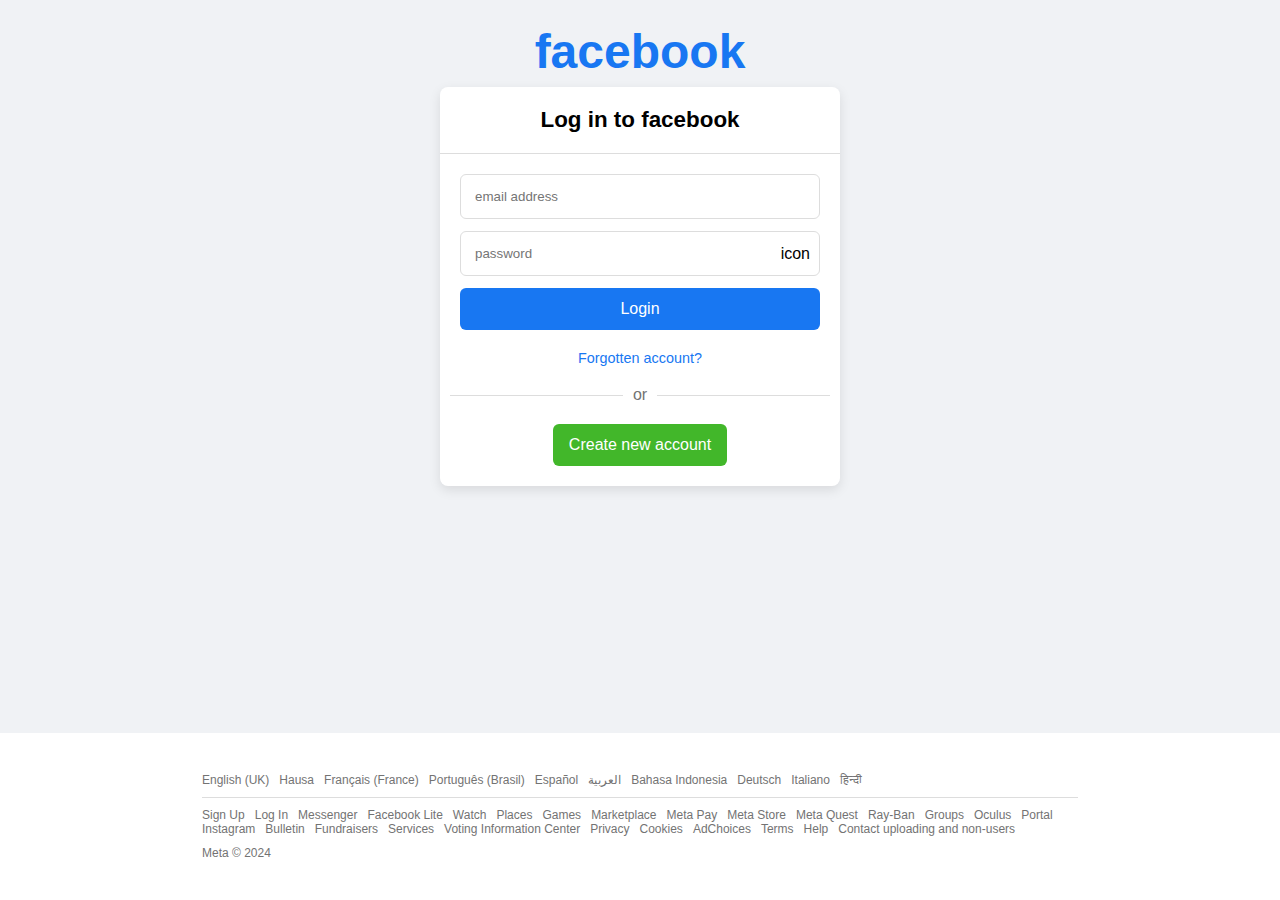
<file: index.html>
<!DOCTYPE html>
<html lang="en">
  <head>
    <meta charset="UTF-8" />
    <meta name="viewport" content="width=device-width, initial-scale=1.0" />
    <title>Login account | Facebook</title>
    <link rel="stylesheet" href="/css/styles.css" />
    <link rel="stylesheet" href="/css/index.css" />
  </head>
  <body>
    <main>
      <div class="container">
        <div class="logo">
          <h1>facebook</h1>
        </div>
        <div class="form-container">
          <div class="form-header">
            <h3>Log in to facebook</h3>
          </div>
          <form>
            <div class="input-group">
              <input type="email" placeholder="email address" required />
            </div>
            <div class="input-group">
              <input type="password" placeholder="password" required />
              <span class="eye-icon">icon</span>
            </div>
            <button type="submit" class="btn login-btn">Login</button>
          </form>

          <a href="" class="forgot-psw">Forgotten account?</a>

          <div class="divider-line">
            <span>or</span>
          </div>

          <div class="form-footer">
            <a href="/pages/sign-up.html">
              <button class="btn create-account-btn">Create new account</button>
            </a>
          </div>
        </div>
      </div>
    </main>
    <footer>
      <div class="container footer-links">
        <div class="top-footer-links">
          <a href="#">English (UK)</a>
          <a href="#">Hausa</a>
          <a href="#">Français (France)</a>
          <a href="#">Português (Brasil)</a>
          <a href="#">Español</a>
          <a href="#">العربية</a>
          <a href="#">Bahasa Indonesia</a>
          <a href="#">Deutsch</a>
          <a href="#">Italiano</a>
          <a href="#">हिन्दी</a>
        </div>
        <div class="bottom-footer-links">
          <a href="#">Sign Up</a>
          <a href="#">Log In</a>
          <a href="#">Messenger</a>
          <a href="#">Facebook Lite</a>
          <a href="#">Watch</a>
          <a href="#">Places</a>
          <a href="#">Games</a>
          <a href="#">Marketplace</a>
          <a href="#">Meta Pay</a>
          <a href="#">Meta Store</a>
          <a href="#">Meta Quest</a>
          <a href="#">Ray-Ban</a>
          <a href="#">Groups</a>
          <a href="#">Oculus</a>
          <a href="#">Portal</a>
          <a href="#">Instagram</a>
          <a href="#">Bulletin</a>
          <a href="#">Fundraisers</a>
          <a href="#">Services</a>
          <a href="#">Voting Information Center</a>
          <a href="#">Privacy</a>
          <a href="#">Cookies</a>
          <a href="#">AdChoices</a>
          <a href="#">Terms</a>
          <a href="#">Help</a>
          <a href="#">Contact uploading and non-users</a>
        </div>
        <p>Meta &copy; 2024</p>
      </div>
    </footer>
  </body>
</html>
</file>
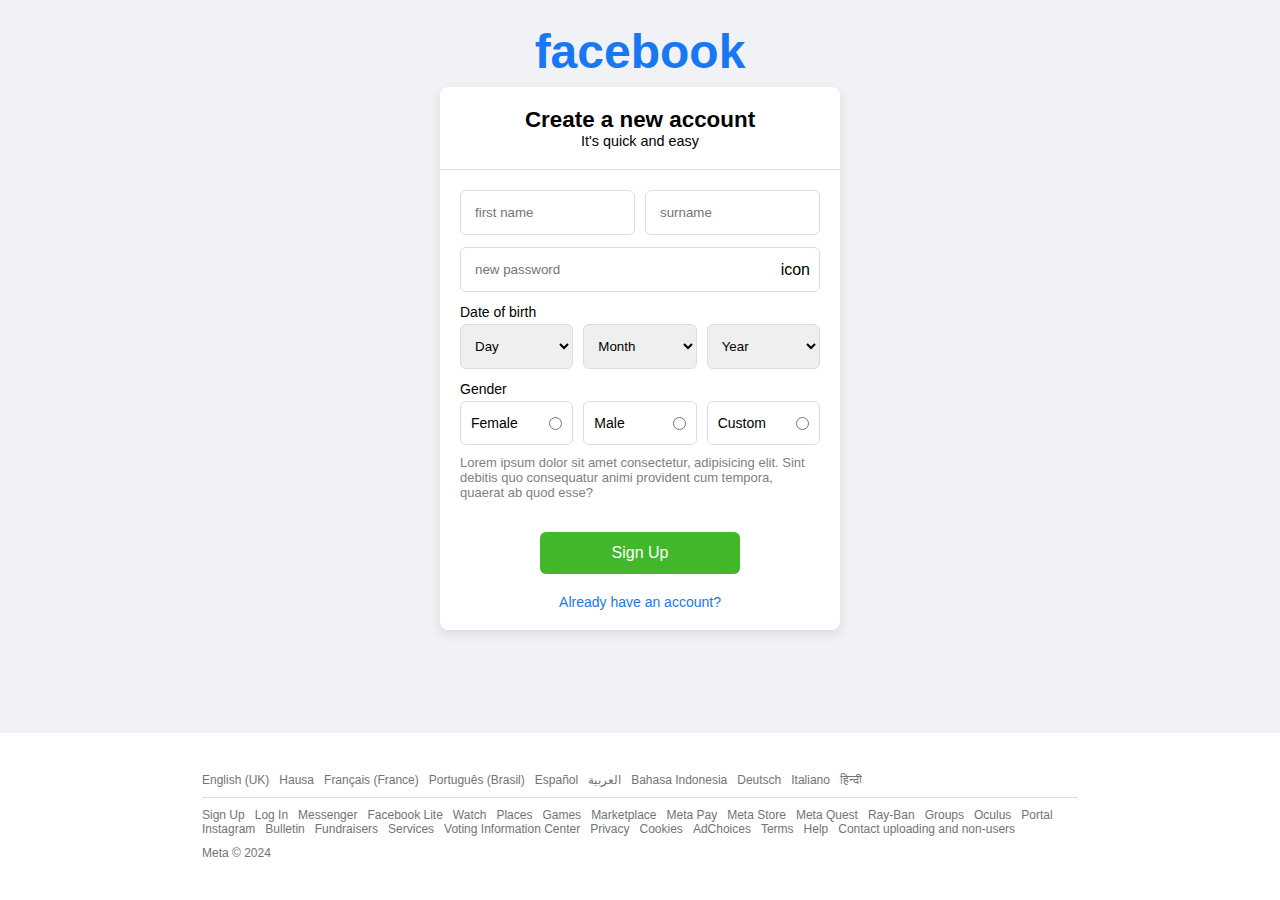
<file: pages/sign-up.html>
<!DOCTYPE html>
<html lang="en">
  <head>
    <meta charset="UTF-8" />
    <meta name="viewport" content="width=device-width, initial-scale=1.0" />
    <title>Create an account | Facebook</title>
    <link rel="stylesheet" href="/css/styles.css" />
    <link rel="stylesheet" href="/css/index.css" />
  </head>
  <body>
    <main>
      <div class="container">
        <div class="logo">
          <h1>facebook</h1>
        </div>
        <div class="form-container">
          <div class="form-header">
            <h3>Create a new account</h3>
            <p>It's quick and easy</p>
          </div>
          <form>
            <div class="fields-row">
              <div class="input-group">
                <input type="text" placeholder="first name" />
              </div>
              <div class="input-group">
                <input type="text" placeholder="surname" />
              </div>
            </div>
            <div class="input-group">
              <input type="password" placeholder="new password" />
              <span class="eye-icon">icon</span>
            </div>
            <!-- dob -->
            <p class="fields-label">Date of birth</p>
            <div class="fields-row">
              <!-- day -->
              <div class="input-group">
                <select>
                  <option value="" disabled selected>Day</option>
                  <option value="1">1</option>
                  <option value="2">2</option>
                </select>
              </div>
              <!-- month -->
              <div class="input-group">
                <select>
                  <option value="" disabled selected>Month</option>
                  <option value="January">January</option>
                  <option value="February">February</option>
                </select>
              </div>
              <!-- year -->
              <div class="input-group">
                <select>
                  <option value="" disabled selected>Year</option>
                  <option value="1990">1990</option>
                  <option value="1991">1991</option>
                </select>
              </div>
            </div>

            <!-- gender -->
            <p class="fields-label">Gender</p>
            <div class="fields-row">
              <div class="gender-radio">
                <label
                  style="
                    display: flex;
                    align-items: center;
                    justify-content: space-between;
                  "
                  >Female<input
                    type="radio"
                    name="gender"
                    value="Female"
                    required
                  />
                </label>
              </div>
              <div class="gender-radio">
                <label
                  style="
                    display: flex;
                    align-items: center;
                    justify-content: space-between;
                  "
                  >Male<input
                    type="radio"
                    name="gender"
                    value="Male"
                    required
                  />
                </label>
              </div>
              <div class="gender-radio">
                <label
                  style="
                    display: flex;
                    align-items: center;
                    justify-content: space-between;
                  "
                  >Custom<input
                    type="radio"
                    name="gender"
                    value="Custom"
                    required
                  />
                </label>
              </div>
            </div>

            <p style="margin-block: 10px; font-size: 13px; color: gray;">Lorem ipsum dolor sit amet consectetur, adipisicing elit. Sint debitis quo consequatur animi provident cum tempora, quaerat ab quod esse?</p>

            <div style="display: flex; margin-top: 2rem">
              <button class="btn create-account-btn" style="width: 200px">
                Sign Up
              </button>
            </div>
          </form>

          <div class="form-footer">
            <a href="/" style="font-size: 14px;">Already have an account? </a>
          </div>
        </div>
      </div>
    </main>
    <footer>
      <div class="container footer-links">
        <div class="top-footer-links">
          <a href="#">English (UK)</a>
          <a href="#">Hausa</a>
          <a href="#">Français (France)</a>
          <a href="#">Português (Brasil)</a>
          <a href="#">Español</a>
          <a href="#">العربية</a>
          <a href="#">Bahasa Indonesia</a>
          <a href="#">Deutsch</a>
          <a href="#">Italiano</a>
          <a href="#">हिन्दी</a>
        </div>
        <div class="bottom-footer-links">
          <a href="#">Sign Up</a>
          <a href="#">Log In</a>
          <a href="#">Messenger</a>
          <a href="#">Facebook Lite</a>
          <a href="#">Watch</a>
          <a href="#">Places</a>
          <a href="#">Games</a>
          <a href="#">Marketplace</a>
          <a href="#">Meta Pay</a>
          <a href="#">Meta Store</a>
          <a href="#">Meta Quest</a>
          <a href="#">Ray-Ban</a>
          <a href="#">Groups</a>
          <a href="#">Oculus</a>
          <a href="#">Portal</a>
          <a href="#">Instagram</a>
          <a href="#">Bulletin</a>
          <a href="#">Fundraisers</a>
          <a href="#">Services</a>
          <a href="#">Voting Information Center</a>
          <a href="#">Privacy</a>
          <a href="#">Cookies</a>
          <a href="#">AdChoices</a>
          <a href="#">Terms</a>
          <a href="#">Help</a>
          <a href="#">Contact uploading and non-users</a>
        </div>
        <p>Meta &copy; 2024</p>
      </div>
    </footer>
  </body>
</html>
</file>
<file: css/styles.css>
.container {
  padding-inline: 2rem;
  margin-inline: auto;
}

.btn {
  padding-inline: 8px;
  padding-block: 12px;
  background: transparent;
  border: 0;
  border-radius: 6px;
  cursor: pointer;
}
</file>
<file: css/index.css>
* {
  margin: 0;
  padding: 0;
  box-sizing: border-box;
}

body {
  width: 100%;
  min-height: 100dvh;
  font-family: sans-serif;
  background: #f0f2f5;
  display: flex;
  flex-direction: column;
}

main {
  width: 100%;
  margin-bottom: 40px;
  margin-top: 1.5rem;
}

.logo h1 {
  font-size: 3rem;
  color: #1877f2;
  font-family: "Helvetica", sans-serif;
  font-weight: bold;
  margin-bottom: 0.5rem;
  text-align: center;
}

.form-container {
  background: white;
  border-radius: 8px;
  box-shadow: 0 4px 12px rgba(0, 0, 0, 0.1);
  width: 400px;
  margin-inline: auto;
}
.form-container .form-header {
  padding-inline: 20px;
  padding-block: 20px;
  border-bottom: 1px solid #ddd;
}
.form-container .form-header h3 {
  font-size: 1.4rem;
  text-align: center;
}
.form-container .form-header p {
  font-size: 0.9rem;
  text-align: center;
}

.form-container form {
  margin-block: 20px;
  padding-inline: 20px;
}

.form-container form .input-group {
  margin-bottom: 12px;
  position: relative;
}

.form-container form .input-group input {
  width: 100%;
  padding: 14px;
  border-radius: 6px;
  border: 1px solid #ddd;
  outline: none;
}

.form-container form .input-group input:focus {
  border: 1px solid #1877f2;
}
.form-container form .input-group .eye-icon {
  position: absolute;
  right: 10px;
  top: 50%;
  transform: translateY(-50%);
  cursor: pointer;
}

.login-btn {
  background: #1877f2;
  color: #fff;
  width: 100%;
  font-size: 1rem;
}

.login-btn:hover {
  background: #165dd7;
}

.forgot-psw {
  display: block;
  color: #1877f2;
  text-decoration: none;
  font-size: 0.9rem;
  margin-bottom: 16px;
  text-align: center;
}
.forgot-psw:hover {
  text-decoration: underline;
}

.form-footer {
  display: flex;
  padding-bottom: 20px;
}

.form-footer a {
  margin-inline: auto;
  text-decoration: none;
  color: #1877f2;
}

.divider-line {
  display: flex;
  align-items: center;
  text-align: center;
  margin: 20px 0;
  color: #737373;
}

.divider-line::before,
.divider-line::after {
  content: "";
  flex: 1;
  border-bottom: 1px solid #ddd;
  margin: 0 10px;
}

.create-account-btn {
  background: #42b72a;
  color: white;
  margin-inline: auto;
  font-size: 1rem;
  padding-inline: 16px;
}
.create-account-btn:hover {
  background: #36a420;
}

footer {
  background: #fff;
  margin-top: auto;
  padding-block: 40px;
}
footer .footer-links {
  max-width: 940px;
  font-size: 12px;
  color: #737373;
}

footer .top-footer-links {
  border-bottom: 1px solid #ddd;
  padding-bottom: 10px;
}

footer .top-footer-links,
footer .bottom-footer-links {
  display: flex;
  flex-wrap: wrap;
  margin-bottom: 10px;
  column-gap: 10px;
}

.top-footer-links a,
.bottom-footer-links a {
  color: #737373;
  text-decoration: none;
}

.top-footer-links a:hover,
.bottom-footer-links a:hover {
  text-decoration: underline;
}

.fields-row {
  display: flex;
  justify-content: space-between;
  gap: 10px;
}

.fields-row .input-group {
  flex: 1;
}

.fields-row .input-group select {
  width: 100%;
  padding-inline: 10px;
  padding-block: 13px;
  border-radius: 6px;
  border: 1px solid #ddd;
  outline: none;
}
.fields-label {
  font-size: 14px;
  margin-bottom: 4px;
}

.gender-radio {
  width: 100%;
  padding-inline: 10px;
  padding-block: 13px;
  border-radius: 6px;
  border: 1px solid #ddd;
  font-size: 14px;
}
</file>
